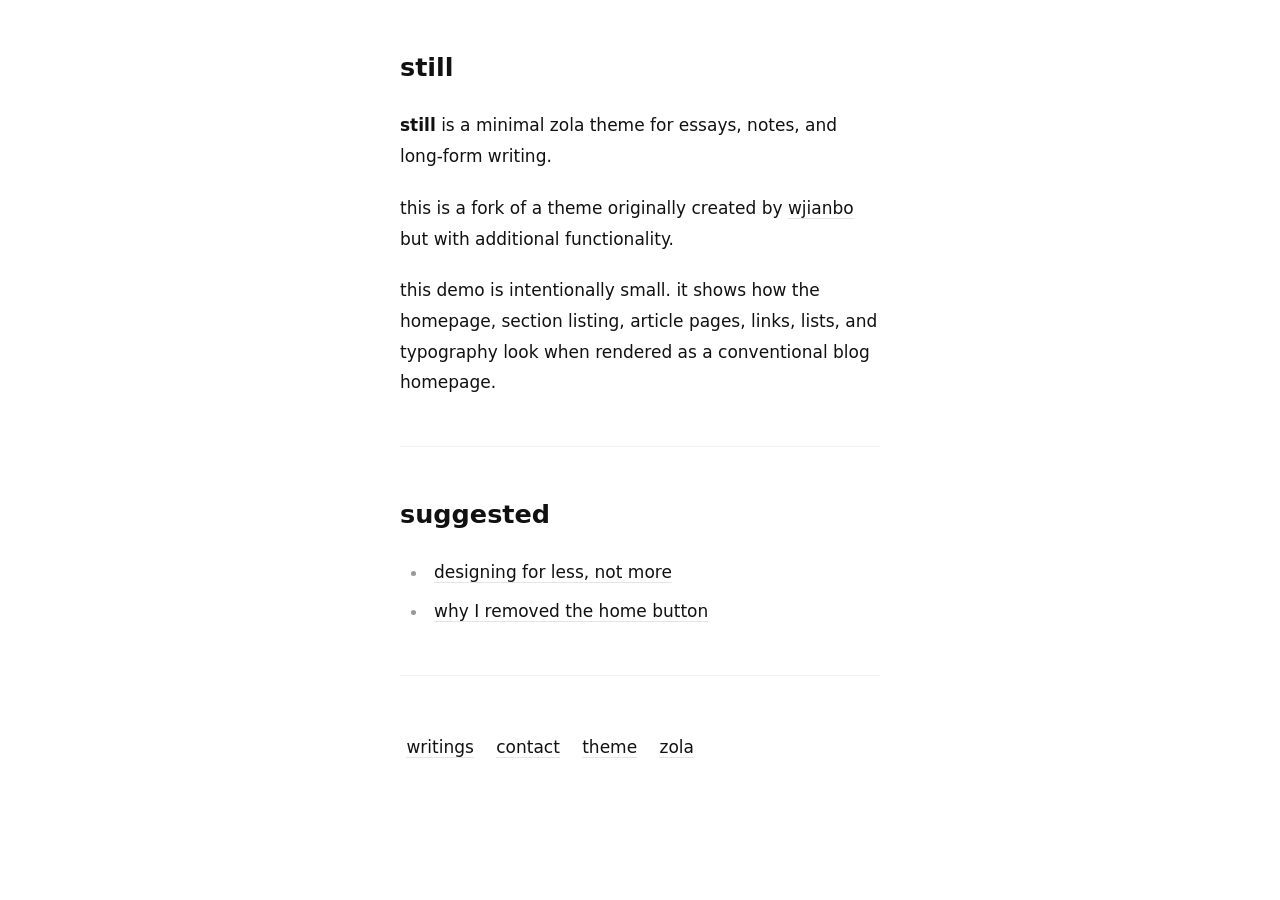
<file: index.html>
<!DOCTYPE html>
<html lang="en">
  <head>
    <meta http-equiv="X-UA-Compatible" content="IE=edge">
    <meta http-equiv="content-type" content="text/html; charset=utf-8">

    <!-- Mobile responsiveness -->
    <meta name="viewport" content="width=device-width, initial-scale=1.0, maximum-scale=1, viewport-fit=cover">

    
      
      
        
      
      
        
      
      
    

    <title>still</title>
    <meta name="description" content="a minimal zola theme for reading-focused blogs">
    <link rel="canonical" href="https:&#x2F;&#x2F;zjom.github.io&#x2F;still&#x2F;">

    <meta property="og:site_name" content="still">
    <meta property="og:title" content="still">
    <meta property="og:description" content="a minimal zola theme for reading-focused blogs">
    <meta property="og:url" content="https:&#x2F;&#x2F;zjom.github.io&#x2F;still&#x2F;">
    <meta property="og:type" content="website">

    <meta name="twitter:card" content="summary">
    <meta name="twitter:title" content="still">
    <meta name="twitter:description" content="a minimal zola theme for reading-focused blogs">

    <!-- CSS -->
    <link rel="stylesheet" href="https://zjom.github.io/still/main.css">

    
      
      <link
        rel="alternate"
        type="application/atom+xml"
        title="RSS"
        href="https://zjom.github.io/still/atom.xml"
      >
    

    
  </head>

  <body>
    <main class="content container">
      



<article class="section-intro home-intro">
  <h2 id="still">still</h2>
<p><strong>still</strong> is a minimal zola theme for essays, notes, and long-form writing.</p>
<p>this is a fork of a theme originally created by <a href="https://zjom.github.io/still/github.com/wjianbo/zola-theme-still">wjianbo</a> but with additional functionality.</p>
<p>this demo is intentionally small. it shows how the homepage, section listing, article pages, links, lists, and typography look when rendered as a conventional blog homepage.</p>

</article>



<hr>
<h2>suggested</h2>
<ul>
  
    
    <li><a href="https:&#x2F;&#x2F;zjom.github.io&#x2F;still&#x2F;posts&#x2F;designing-for-less&#x2F;">designing for less, not more</a></li>
  
    
    <li><a href="https:&#x2F;&#x2F;zjom.github.io&#x2F;still&#x2F;posts&#x2F;why-no-home&#x2F;">why I removed the home button</a></li>
  
</ul>



<hr>
<footer>
  <nav>
    <ul>
     <li><a href="&#x2F;posts">writings</a></li><li><a href="&#x2F;contact">contact</a></li><li><a href="https:&#x2F;&#x2F;github.com&#x2F;zjom&#x2F;still">theme</a></li><li><a href="https:&#x2F;&#x2F;github.com&#x2F;getzola&#x2F;zola">zola</a></li>
    </ul>
  </nav>
</footer>



    </main>
  </body>
</html>
</file>
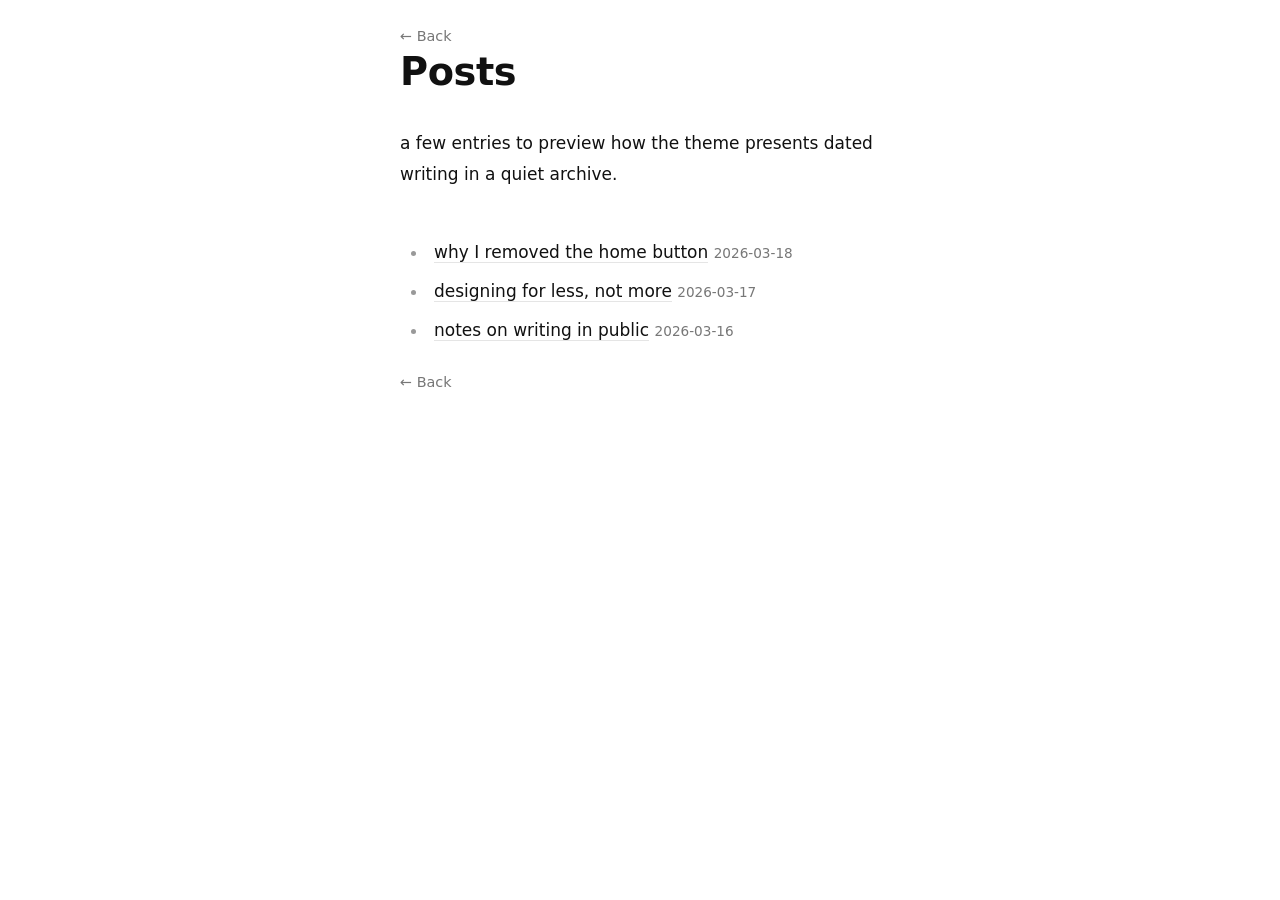
<file: posts/index.html>
<!DOCTYPE html>
<html lang="en">
  <head>
    <meta http-equiv="X-UA-Compatible" content="IE=edge">
    <meta http-equiv="content-type" content="text/html; charset=utf-8">

    <!-- Mobile responsiveness -->
    <meta name="viewport" content="width=device-width, initial-scale=1.0, maximum-scale=1, viewport-fit=cover">

    
      
      
        
      
      
        
      
      
    

    <title>Posts | still</title>
    <meta name="description" content="a small set of sample posts used to preview the still theme.">
    <link rel="canonical" href="https:&#x2F;&#x2F;zjom.github.io&#x2F;still&#x2F;posts&#x2F;">

    <meta property="og:site_name" content="still">
    <meta property="og:title" content="Posts | still">
    <meta property="og:description" content="a small set of sample posts used to preview the still theme.">
    <meta property="og:url" content="https:&#x2F;&#x2F;zjom.github.io&#x2F;still&#x2F;posts&#x2F;">
    <meta property="og:type" content="website">

    <meta name="twitter:card" content="summary">
    <meta name="twitter:title" content="Posts | still">
    <meta name="twitter:description" content="a small set of sample posts used to preview the still theme.">

    <!-- CSS -->
    <link rel="stylesheet" href="https://zjom.github.io/still/main.css">

    
      
      <link
        rel="alternate"
        type="application/atom+xml"
        title="RSS"
        href="https://zjom.github.io/still/atom.xml"
      >
    

    
  </head>

  <body>
    <main class="content container">
      



  
  


<div class="post-back">
  <a href="https:&#x2F;&#x2F;zjom.github.io&#x2F;still&#x2F;">← Back</a>
</div>

<h1>Posts</h1>


<article class="section-intro">
  <p>a few entries to preview how the theme presents dated writing in a quiet archive.</p>

</article>


<ul class="post-list">
  
  <li>
    <a href="https:&#x2F;&#x2F;zjom.github.io&#x2F;still&#x2F;posts&#x2F;why-no-home&#x2F;">why I removed the home button</a>
    
    <span class="post-date">2026-03-18</span>
    
  </li>
  
  <li>
    <a href="https:&#x2F;&#x2F;zjom.github.io&#x2F;still&#x2F;posts&#x2F;designing-for-less&#x2F;">designing for less, not more</a>
    
    <span class="post-date">2026-03-17</span>
    
  </li>
  
  <li>
    <a href="https:&#x2F;&#x2F;zjom.github.io&#x2F;still&#x2F;posts&#x2F;writing-in-public&#x2F;">notes on writing in public</a>
    
    <span class="post-date">2026-03-16</span>
    
  </li>
  
</ul>

<div class="post-back">
  <a href="https:&#x2F;&#x2F;zjom.github.io&#x2F;still&#x2F;">← Back</a>
</div>


    </main>
  </body>
</html>
</file>
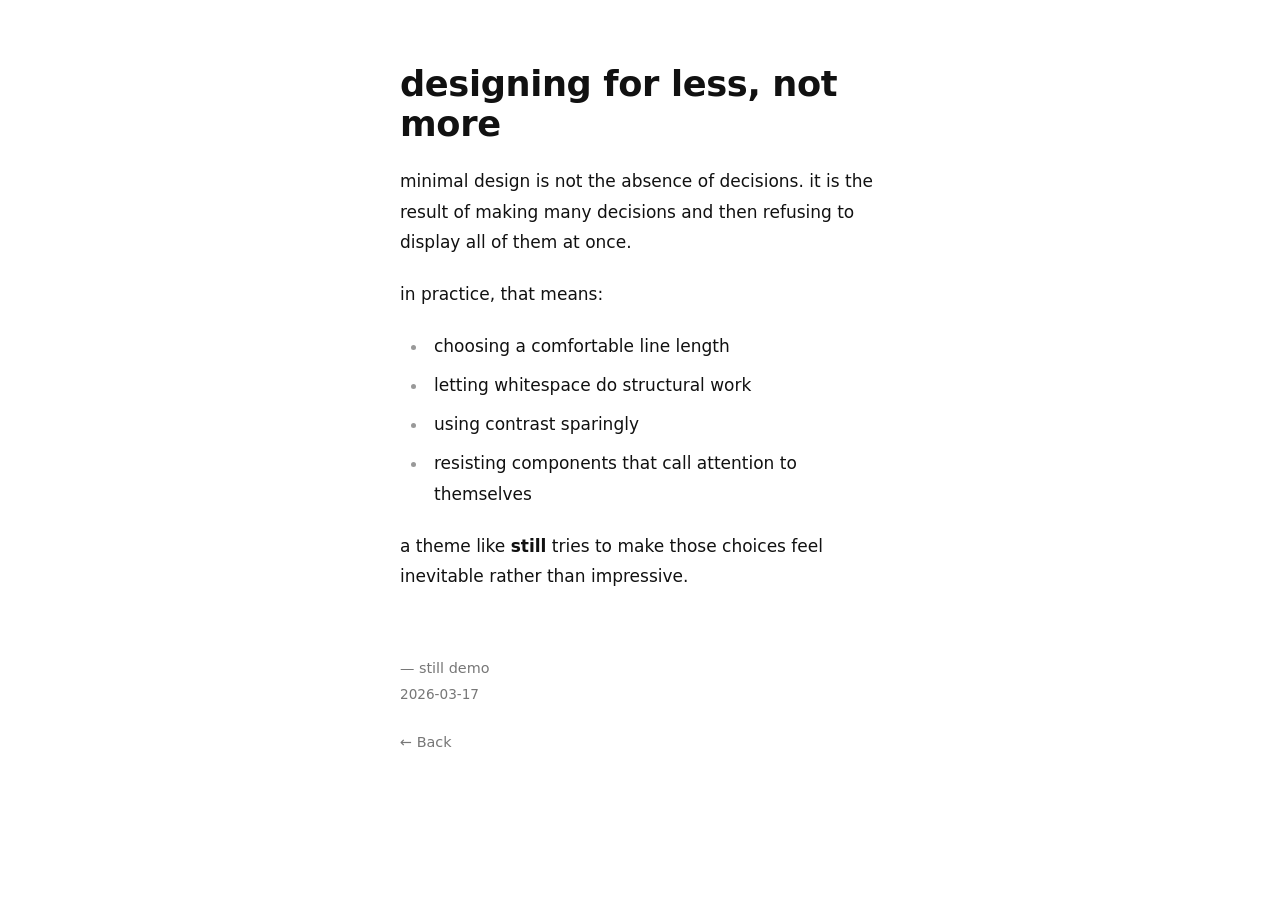
<file: posts/designing-for-less/index.html>
<!DOCTYPE html>
<html lang="en">
  <head>
    <meta http-equiv="X-UA-Compatible" content="IE=edge">
    <meta http-equiv="content-type" content="text/html; charset=utf-8">

    <!-- Mobile responsiveness -->
    <meta name="viewport" content="width=device-width, initial-scale=1.0, maximum-scale=1, viewport-fit=cover">

    
      
      
        
      
      
        
      
      
    

    <title>designing for less, not more | still</title>
    <meta name="description" content="a minimal Zola theme focused on reading and writing.">
    <link rel="canonical" href="https:&#x2F;&#x2F;zjom.github.io&#x2F;still&#x2F;posts&#x2F;designing-for-less&#x2F;">

    <meta property="og:site_name" content="still">
    <meta property="og:title" content="designing for less, not more | still">
    <meta property="og:description" content="a minimal Zola theme focused on reading and writing.">
    <meta property="og:url" content="https:&#x2F;&#x2F;zjom.github.io&#x2F;still&#x2F;posts&#x2F;designing-for-less&#x2F;">
    <meta property="og:type" content="article">

    <meta name="twitter:card" content="summary">
    <meta name="twitter:title" content="designing for less, not more | still">
    <meta name="twitter:description" content="a minimal Zola theme focused on reading and writing.">

    <!-- CSS -->
    <link rel="stylesheet" href="https://zjom.github.io/still/main.css">

    
      
      <link
        rel="alternate"
        type="application/atom+xml"
        title="RSS"
        href="https://zjom.github.io/still/atom.xml"
      >
    

    
  </head>

  <body>
    <main class="content container">
      




  
  


<article class="post">
  <header class="post-header">
    <h1 class="post-title">designing for less, not more</h1>
  </header>

  <div class="post-content">
    <p>minimal design is not the absence of decisions. it is the result of making many decisions and then refusing to display all of them at once.</p>
<p>in practice, that means:</p>
<ul>
<li>choosing a comfortable line length</li>
<li>letting whitespace do structural work</li>
<li>using contrast sparingly</li>
<li>resisting components that call attention to themselves</li>
</ul>
<p>a theme like <strong>still</strong> tries to make those choices feel inevitable rather than impressive.</p>

  </div>

  <footer class="post-footer">
    
    <div class="post-author">
      —
      still demo
      
    </div>
    

    
    <div class="post-date-container">
    <div class="post-date">
      2026-03-17
    </div>
    
    
    </div>

    <div class="post-back">
      <a href="https:&#x2F;&#x2F;zjom.github.io&#x2F;still&#x2F;posts&#x2F;">← Back</a>
    </div>
  </footer>
</article>


    </main>
  </body>
</html>
</file>
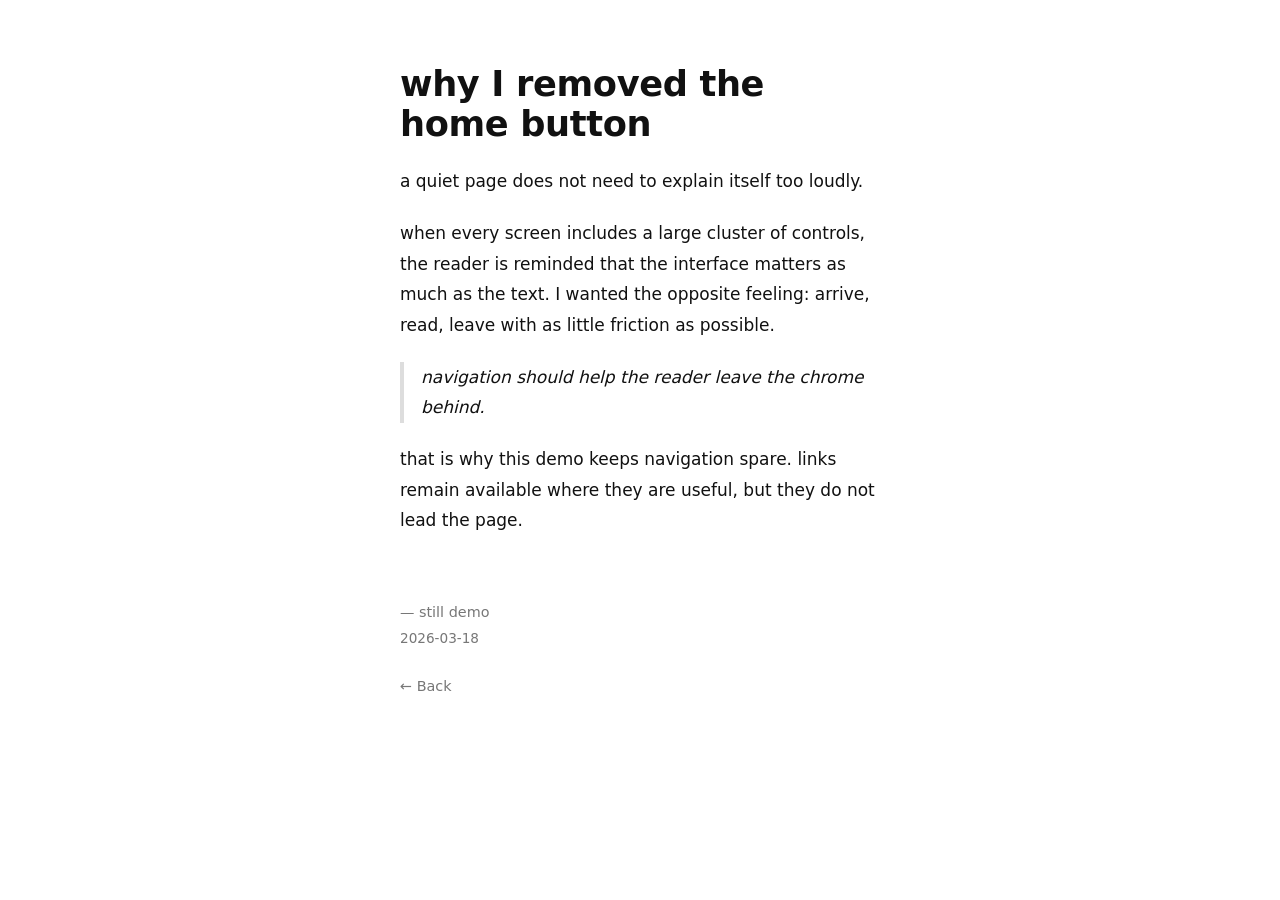
<file: posts/why-no-home/index.html>
<!DOCTYPE html>
<html lang="en">
  <head>
    <meta http-equiv="X-UA-Compatible" content="IE=edge">
    <meta http-equiv="content-type" content="text/html; charset=utf-8">

    <!-- Mobile responsiveness -->
    <meta name="viewport" content="width=device-width, initial-scale=1.0, maximum-scale=1, viewport-fit=cover">

    
      
      
        
      
      
        
      
      
    

    <title>why I removed the home button | still</title>
    <meta name="description" content="a minimal Zola theme focused on reading and writing.">
    <link rel="canonical" href="https:&#x2F;&#x2F;zjom.github.io&#x2F;still&#x2F;posts&#x2F;why-no-home&#x2F;">

    <meta property="og:site_name" content="still">
    <meta property="og:title" content="why I removed the home button | still">
    <meta property="og:description" content="a minimal Zola theme focused on reading and writing.">
    <meta property="og:url" content="https:&#x2F;&#x2F;zjom.github.io&#x2F;still&#x2F;posts&#x2F;why-no-home&#x2F;">
    <meta property="og:type" content="article">

    <meta name="twitter:card" content="summary">
    <meta name="twitter:title" content="why I removed the home button | still">
    <meta name="twitter:description" content="a minimal Zola theme focused on reading and writing.">

    <!-- CSS -->
    <link rel="stylesheet" href="https://zjom.github.io/still/main.css">

    
      
      <link
        rel="alternate"
        type="application/atom+xml"
        title="RSS"
        href="https://zjom.github.io/still/atom.xml"
      >
    

    
  </head>

  <body>
    <main class="content container">
      




  
  


<article class="post">
  <header class="post-header">
    <h1 class="post-title">why I removed the home button</h1>
  </header>

  <div class="post-content">
    <p>a quiet page does not need to explain itself too loudly.</p>
<p>when every screen includes a large cluster of controls, the reader is reminded that the interface matters as much as the text. I wanted the opposite feeling: arrive, read, leave with as little friction as possible.</p>
<blockquote>
<p>navigation should help the reader leave the chrome behind.</p>
</blockquote>
<p>that is why this demo keeps navigation spare. links remain available where they are useful, but they do not lead the page.</p>

  </div>

  <footer class="post-footer">
    
    <div class="post-author">
      —
      still demo
      
    </div>
    

    
    <div class="post-date-container">
    <div class="post-date">
      2026-03-18
    </div>
    
    
    </div>

    <div class="post-back">
      <a href="https:&#x2F;&#x2F;zjom.github.io&#x2F;still&#x2F;posts&#x2F;">← Back</a>
    </div>
  </footer>
</article>


    </main>
  </body>
</html>
</file>
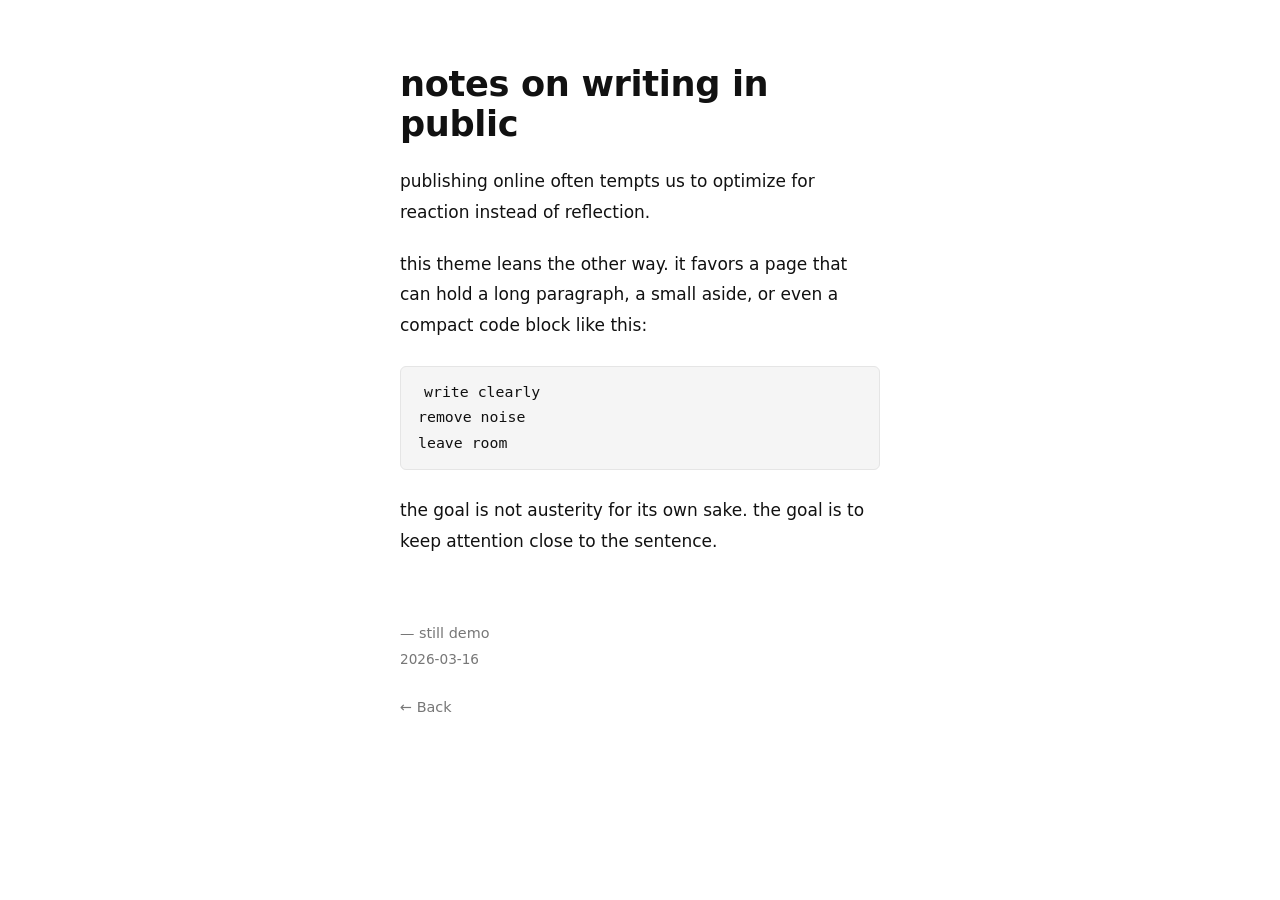
<file: posts/writing-in-public/index.html>
<!DOCTYPE html>
<html lang="en">
  <head>
    <meta http-equiv="X-UA-Compatible" content="IE=edge">
    <meta http-equiv="content-type" content="text/html; charset=utf-8">

    <!-- Mobile responsiveness -->
    <meta name="viewport" content="width=device-width, initial-scale=1.0, maximum-scale=1, viewport-fit=cover">

    
      
      
        
      
      
        
      
      
    

    <title>notes on writing in public | still</title>
    <meta name="description" content="a minimal Zola theme focused on reading and writing.">
    <link rel="canonical" href="https:&#x2F;&#x2F;zjom.github.io&#x2F;still&#x2F;posts&#x2F;writing-in-public&#x2F;">

    <meta property="og:site_name" content="still">
    <meta property="og:title" content="notes on writing in public | still">
    <meta property="og:description" content="a minimal Zola theme focused on reading and writing.">
    <meta property="og:url" content="https:&#x2F;&#x2F;zjom.github.io&#x2F;still&#x2F;posts&#x2F;writing-in-public&#x2F;">
    <meta property="og:type" content="article">

    <meta name="twitter:card" content="summary">
    <meta name="twitter:title" content="notes on writing in public | still">
    <meta name="twitter:description" content="a minimal Zola theme focused on reading and writing.">

    <!-- CSS -->
    <link rel="stylesheet" href="https://zjom.github.io/still/main.css">

    
      
      <link
        rel="alternate"
        type="application/atom+xml"
        title="RSS"
        href="https://zjom.github.io/still/atom.xml"
      >
    

    
  </head>

  <body>
    <main class="content container">
      




  
  


<article class="post">
  <header class="post-header">
    <h1 class="post-title">notes on writing in public</h1>
  </header>

  <div class="post-content">
    <p>publishing online often tempts us to optimize for reaction instead of reflection.</p>
<p>this theme leans the other way. it favors a page that can hold a long paragraph, a small aside, or even a compact code block like this:</p>
<pre><code data-lang="text">write clearly
remove noise
leave room
</code></pre>
<p>the goal is not austerity for its own sake. the goal is to keep attention close to the sentence.</p>

  </div>

  <footer class="post-footer">
    
    <div class="post-author">
      —
      still demo
      
    </div>
    

    
    <div class="post-date-container">
    <div class="post-date">
      2026-03-16
    </div>
    
    
    </div>

    <div class="post-back">
      <a href="https:&#x2F;&#x2F;zjom.github.io&#x2F;still&#x2F;posts&#x2F;">← Back</a>
    </div>
  </footer>
</article>


    </main>
  </body>
</html>
</file>
